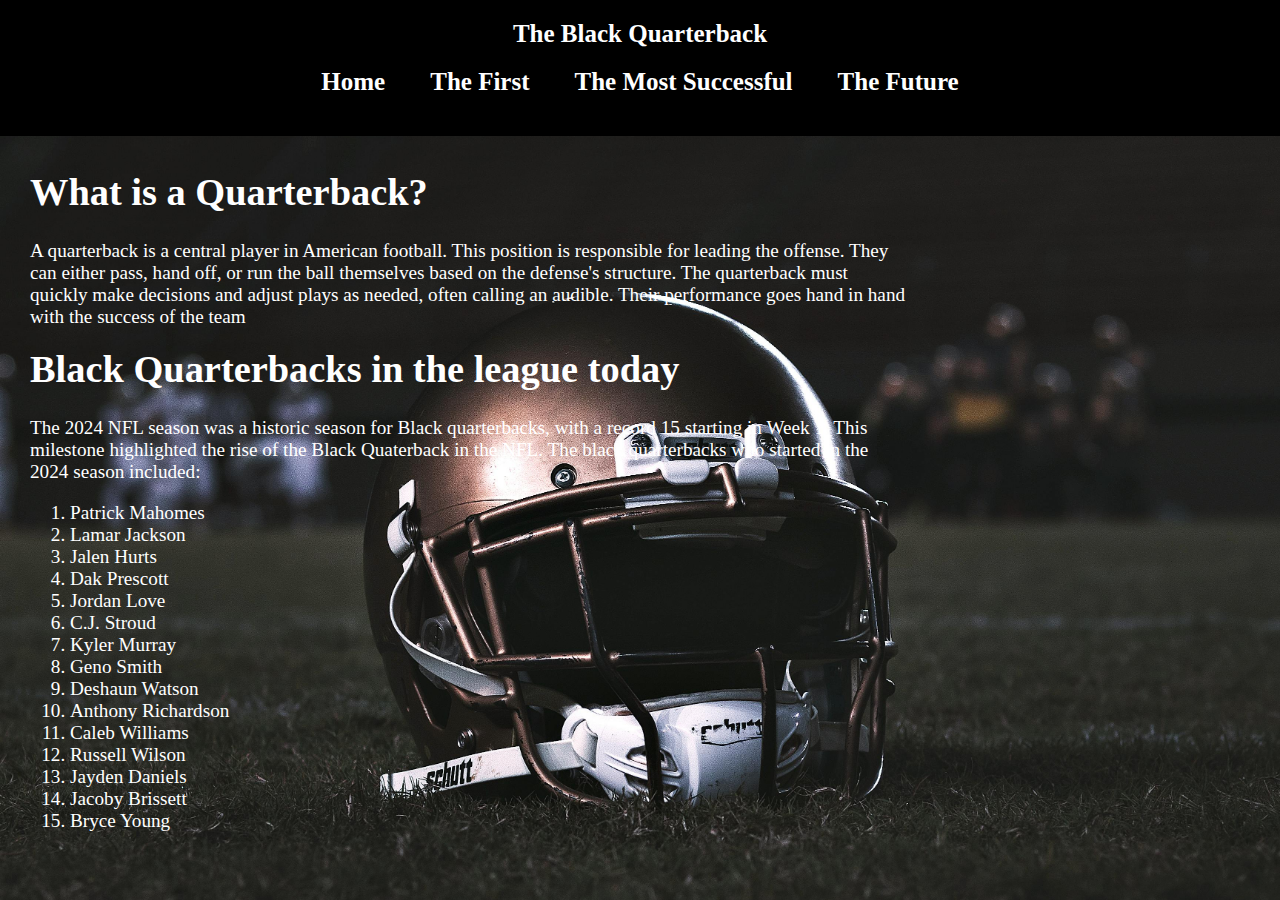
<file: index.html>
<!DOCTYPE html>
<html lang="en">
<head>
    <meta charset="UTF-8">
    <meta name="viewport" content="width=device-width, initial-scale=1.0">
    <title>The Rise of the Black Quarterback | Home</title>
    <link rel="stylesheet" href="css/websitestyle.css">
</head>
<body>
    <div class="Titlebar">
        The Black Quarterback
    
        <nav class="Menu">
            <ul>
                <li><a href="index.html">Home</a></li>
                <li><a href="first.html">The First</a></li>
                <li><a href="successful.html">The Most Successful</a></li>
                <li><a href="future.html">The Future</a></li>
            </ul>
        </nav>
    </div>
        <main>
            <section class="introduction">
                <article>
                    <h1>What is a Quarterback?</h1>
                    <p>A quarterback is a central player in American football. This position is responsible for leading the offense. They can either pass, hand off, or run the ball themselves based on the defense's structure. The quarterback must quickly make decisions and adjust plays as needed, often calling an audible. Their performance goes hand in hand with the success of the team</p>
                    <h1>Black Quarterbacks in the league today</h1>
                    <p>The 2024 NFL season was a historic season for Black quarterbacks, with a record 15 starting in Week 1. This milestone highlighted the rise of the Black Quaterback in the NFL. The  black quarterbacks who started in the 2024 season included:
                    <ol>
                        <li>Patrick Mahomes</li>
                        <li>Lamar Jackson</li>
                        <li>Jalen Hurts</li>
                        <li>Dak Prescott</li>
                        <li>Jordan Love</li>
                        <li>C.J. Stroud</li>
                        <li>Kyler Murray</li>
                        <li>Geno Smith</li>
                        <li>Deshaun Watson</li>
                        <li>Anthony Richardson</li>
                        <li>Caleb Williams</li>
                        <li>Russell Wilson</li>
                        <li>Jayden Daniels</li>
                        <li>Jacoby Brissett</li>
                        <li>Bryce Young</li>
                    </ol></p>
                </article>   
            </section>
        </main>
</body>
</html>
</file>
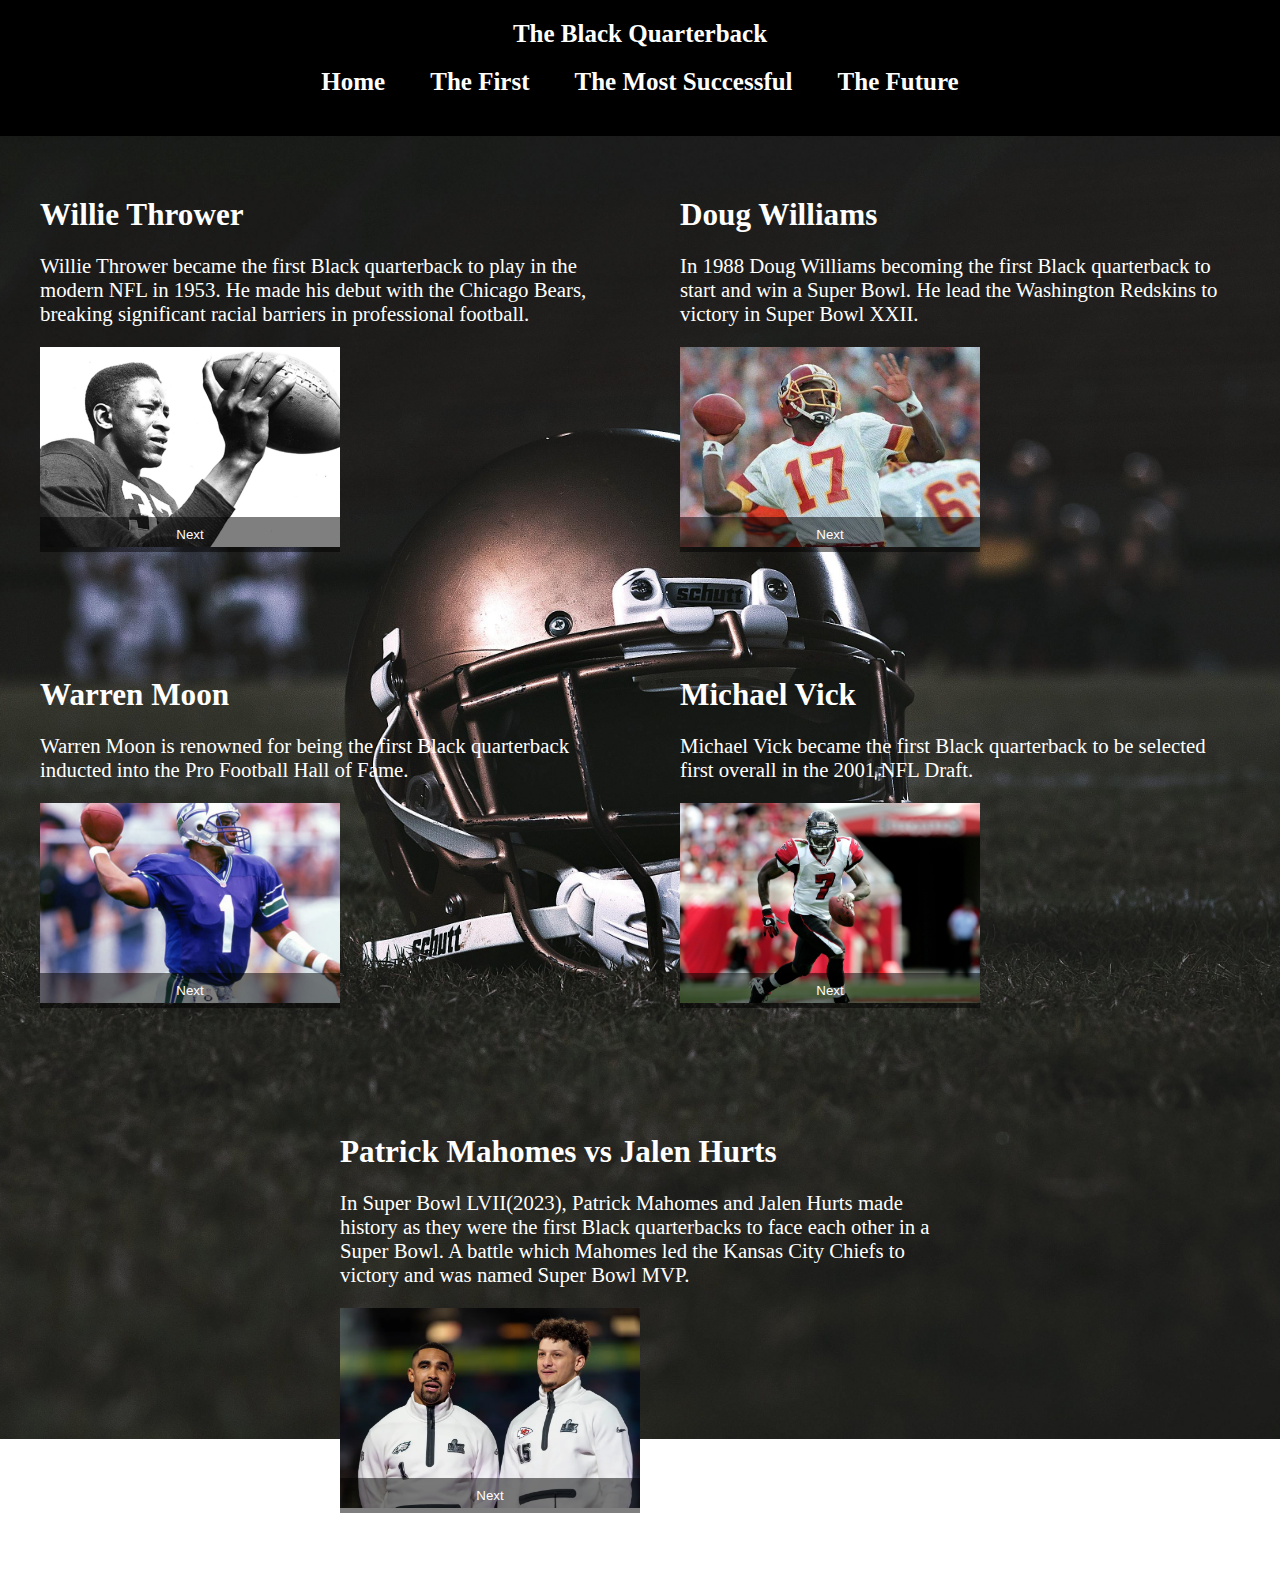
<file: first.html>
<!DOCTYPE html>
<html lang="en">
<head>
    <meta charset="UTF-8">
    <meta name="viewport" content="width=device-width, initial-scale=1.0">
    <title>The First</title>
    <link rel="stylesheet" href="css/style3.css">
    
</head>
<body>
    <div class="Titlebar">
        The Black Quarterback
    
        <nav class="Menu">
            <ul>
                <li><a href="index.html">Home</a></li>
                <li><a href="first.html">The First</a></li>
                <li><a href="successful.html">The Most Successful</a></li>
                <li><a href="future.html">The Future</a></li>
            </ul>
        </nav>
    </div>
    
    <section class="player-row">
        <article class="player-info">
            <h1>Willie Thrower</h1>
            <p>Willie Thrower became the first Black quarterback to play in the modern NFL in 1953. He made his debut with the Chicago Bears, breaking significant racial barriers in professional football.</p>
            <aside>
                <div class="carousel" id="carousel-willie-thrower"></div>
            </aside>  
         </article>
         <article class="player-info">
            <h1>Doug Williams</h1>
            <p>In 1988 Doug Williams becoming the first Black quarterback to start and win a Super Bowl. He lead the Washington Redskins to victory in Super Bowl XXII.</p>
            <aside>
                <div class="carousel" id="carousel-doug-williams"></div>
            </aside> 
        </article>
    </section>
    <section class="player-row">
        <article class="player-info">
            <h1>Warren Moon</h1>
            <p>Warren Moon is renowned for being the first Black quarterback inducted into the Pro Football Hall of Fame.</p>
            <aside>
                <div class="carousel" id="carousel-warren-moon"></div>
            </aside>
         </article>
         <article class="player-info">
            <h1>Michael Vick</h1>
            <p>Michael Vick became the first Black quarterback to be selected first overall in the 2001 NFL Draft.</p>
            <aside>
                <div class="carousel" id="carousel-michael-vick"></div>
            </aside>              
        </article>
    </section>
    <section class="player-row">
        <article class="player-info">
            <h1>Patrick Mahomes vs Jalen Hurts</h1>
            <p>In Super Bowl LVII(2023), Patrick Mahomes and Jalen Hurts made history as they were the first Black quarterbacks to face each other in a Super Bowl. A battle which Mahomes led the Kansas City Chiefs to victory and was named Super Bowl MVP.</p>
            <aside>
                <div class="carousel" id="carousel-patrick-mahomes-vs-jalen-hurts"></div>
            </aside>
              
         </article>
    </section>
    <script src="js/carousel.js"></script>
</body>
</html>
</file>
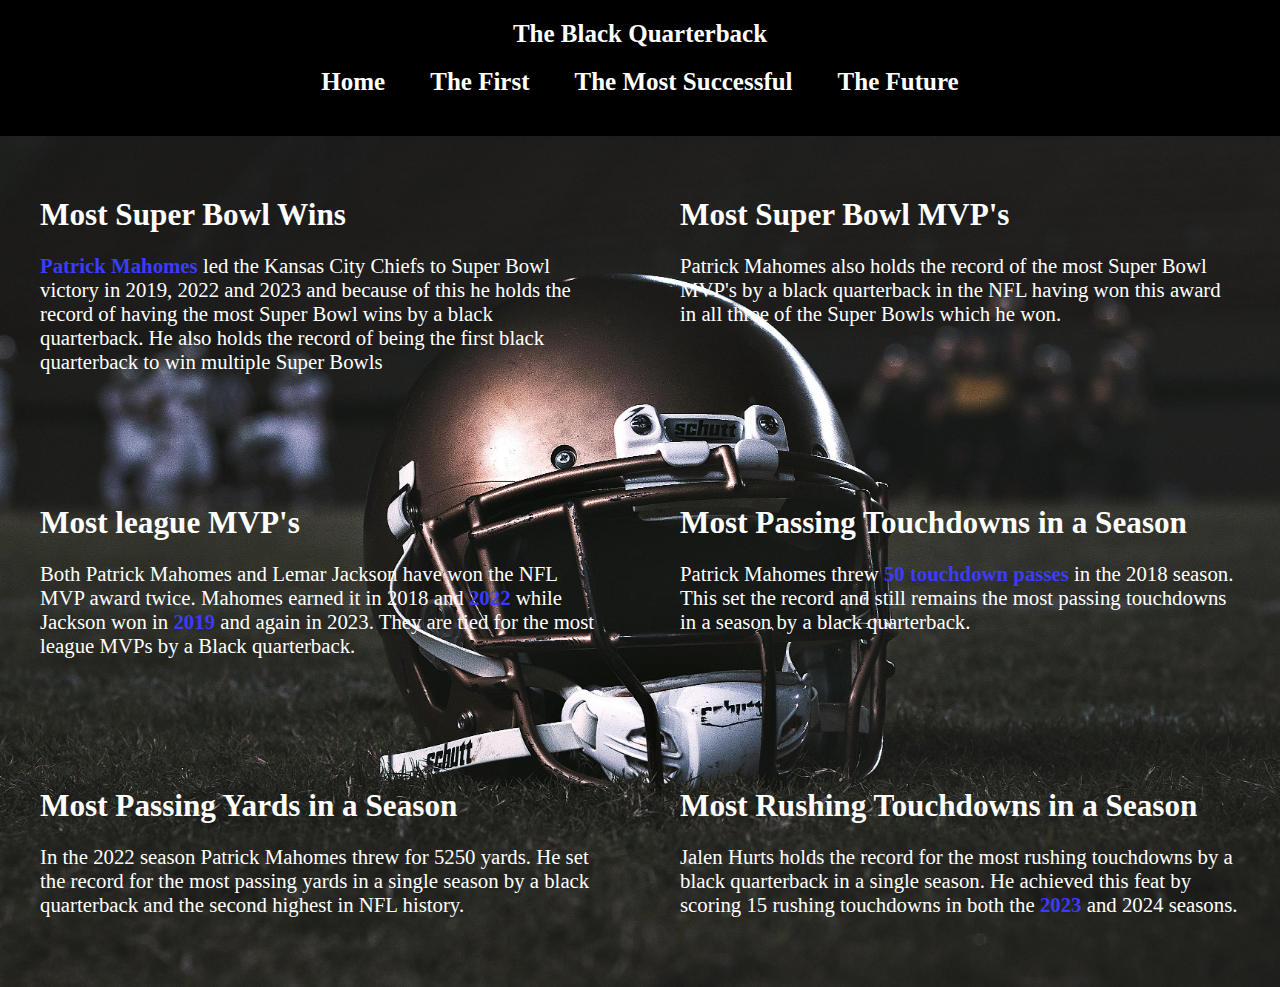
<file: successful.html>
<!DOCTYPE html>
<html lang="en">
<head>
    <meta charset="UTF-8">
    <meta name="viewport" content="width=device-width, initial-scale=1.0">
    <title>The Most Successful</title>
    <link rel="stylesheet" href="css/style2.css">
</head>
<body>
    <div class="Titlebar">
        The Black Quarterback
    
        <nav class="Menu">
            <ul>
                <li><a href="index.html">Home</a></li>
                <li><a href="first.html">The First</a></li>
                <li><a href="successful.html">The Most Successful</a></li>
                <li><a href="future.html">The Future</a></li>
            </ul>
        </nav>
    </div>

    <section class="playerRow">
        <article class="player-info">
            <h1>Most Super Bowl Wins</h1>
            <p><a href="https://www.youtube.com/watch?v=ZxA_VQ0rWTs" target="_blank" class="youtubeLink">Patrick Mahomes</a> led the Kansas City Chiefs to Super Bowl victory in 2019, 2022 and 2023 and because of this he holds the record of having the most Super Bowl wins by a black quarterback. He also holds the record of being the first black quarterback to win multiple Super Bowls </p>  
         </article>
         <article class="player-info">
            <h1>Most Super Bowl MVP's</h1>
            <p>Patrick Mahomes also holds the record of the most Super Bowl MVP's by a black quarterback in the NFL having won this award in all three of the Super Bowls which he won.</p> 
        </article>
    </section>
    <section class="playerRow">
        <article class="player-info">
            <h1>Most league MVP's</h1>
            <p>Both Patrick Mahomes and Lemar Jackson have won the NFL MVP award twice. Mahomes earned it in 2018 and <a href="https://www.youtube.com/watch?v=aqHlBFDXg_Q&t=13s" target="_blank" class="youtubeLink">2022</a> while Jackson won in <a href="https://www.youtube.com/watch?v=lyVJ3KXjJ_Y" target="_blank" class="youtubeLink">2019</a> and again in  2023. They are tied for the most league MVPs by a Black quarterback.</p>
         </article>
         <article class="player-info">
            <h1>Most Passing Touchdowns in a Season</h1>
            <p>Patrick Mahomes threw <a href="https://www.youtube.com/watch?v=x6tiK8xGLMM" target="_blank" class="youtubeLink"> 50 touchdown passes</a> in the 2018 season. This set the record and still remains the most passing touchdowns in a season by a black quarterback.</p> 
        </article>
    </section>
    <section class="playerRow">
        <article class="player-info">
            <h1>Most Passing Yards in a Season</h1>
            <p>In the 2022 season Patrick Mahomes threw for 5250 yards. He set the record for the most passing yards in a single season by a black quarterback and the second highest in NFL history.</p>             
        </article>
        <article class="player-info">
            <h1>Most Rushing Touchdowns in a Season</h1>
            <p>Jalen Hurts holds the record for the most rushing touchdowns by a black quarterback in a single season. He achieved this feat by scoring 15 rushing touchdowns in both the <a href="https://www.tiktok.com/@araw_nfl/video/7338500484761767211" target="_blank" class="youtubeLink">2023</a> and 2024 seasons.</p>            
        </article>
    </section>
</body>
</html>
</file>
<file: css/websitestyle.css>
body {
    background-image: url(../img/helmet.jpg);
    background-repeat: no-repeat;
    background-size: 150%;
    background-position: center 10%;
    color: black;
    margin: 0px;
    font-family: 'Times New Roman', Times, serif;
}

.Titlebar {
    text-align: center;
    font-size: 25px;
    font-weight: bold;
    padding: 20px;
    background-color: black;
    color: white;
    backdrop-filter: blur(95px);
}

nav.Menu {
    background-color: black;
    padding: 10px 0;
}

nav.Menu ul {
    list-style-type: none;
    padding: 0;
    margin: 0;
    display: flex;
    justify-content: center;
    align-items: center;
    gap: 5px;
}

nav.Menu li {
    margin: 0;
}

nav.Menu a {
    text-decoration: none;
    color: white;
    font-weight: bold;
    padding: 10px 20px;
    display: inline-block;
}

.Menu a:hover {
    transition: opacity 0.3s ease-in-out;
    opacity: 0.6;
}

.introduction {
    color: white;
}

.introduction article {
    width: 880px;
    font-size: 1.2em;
    padding: 30px;
}

.introduction article h1 {
    font-size: 2em;
    font-weight: bold;
    margin-top: 4px;
}
</file>
<file: css/style3.css>
body {
    background-image: url(../img/helmet.jpg);
    background-repeat: no-repeat;
    background-size: 160%;
    background-position: center 35%;
    color: white;
    margin: 0px;
    font-family: 'Times New Roman', Times, serif;
}

.Titlebar {
    text-align: center;
    font-size: 25px;
    font-weight: bold;
    padding: 20px;
    background-color: black;
    margin: 0px;
}

nav.Menu {
    background-color: black;
    padding: 10px 0;
}

nav.Menu ul {
    list-style-type: none;
    padding: 0;
    margin: 0;
    display: flex;
    justify-content: center;
    align-items: center;
    gap: 5px;
}

nav.Menu li {
    margin: 0;
}

nav.Menu a {
    text-decoration: none;
    color: white;
    font-weight: bold;
    padding: 10px 20px;
    display: inline-block;
}

.Menu a:hover {
    transition: opacity 0.3s ease-in-out;
    opacity: 0.6;
}

.player-row {
    margin-bottom: 30px;
    display: flex;
    justify-content: center;
}

.player-row h1 {
    font-size: 1.5em;
    font-weight: bold;
}

.player-row article {
    display: block;
    width: 600px;
    border-radius: 6px;
    margin: 15px;
    padding: 25px;
    font-size: 1.3em;
}

.player-info {}

.carousel {
    position: relative;
    width: 300px;
    height: 200px;
}

.carousel img {
    width: 100%;
    height: 100%;
    object-fit: cover;
}

.carousel button {
    position: absolute;
    top: 85%;
    background-color: rgba(0, 0, 0, 0.5);
    color: white;
    border: none;
    padding: 10px;
}

.carousel button:hover {
    background-color: rgba(0, 0, 0, 0.7);
    transition: opacity 0.1s;
    opacity: 1;
}

.carousel button:first-of-type {
    left: 0;
}

.carousel button:last-of-type {
    right: 0;
}
</file>
<file: css/style2.css>
body {
  background-image: url(../img/helmet.jpg);
  background-repeat: no-repeat;
  background-size: 150%;
  background-position: center 20%;
  color: white;
  margin: 0px;
  font-family: 'Times New Roman', Times, serif;
}

.Titlebar {
  text-align: center;
  font-size: 25px;
  font-weight: bold;
  padding: 20px;
  background-color: black;
  margin: 0px;
}

nav.Menu {
  background-color: black;
  padding: 10px 0;
}

nav.Menu ul {
  list-style-type: none;
  padding: 0;
  margin: 0;
  display: flex;
  justify-content: center;
  align-items: center;
  gap: 5px;
}

nav.Menu li {
  margin: 0;
}

nav.Menu a {
  text-decoration: none;
  color: white;
  font-weight: bold;
  padding: 10px 20px;
  display: inline-block;
}

.Menu a:hover {
  transition: opacity 0.3s ease-in-out;
  opacity: 0.6;
}

.playerRow {
  margin-bottom: 30px;
  display: flex;
  justify-content: center;
}

.playerRow h1 {
  font-size: 1.5em;
  font-weight: bold;
}

.playerRow article {
  display: block;
  width: 600px;
  border-radius: 6px;
  margin: 15px;
  padding: 25px;
  font-size: 1.3em;
}

.player-info p {
  margin-bottom: auto;
  margin-top: 0px;
}

.youtubeLink {
  color: rgb(59, 59, 255);
  text-decoration: none;
  font-weight: bold;
  transition: color 0.3s ease, text-decoration 0.3s ease;
}

.youtubeLink:hover {
  color: red;
  text-decoration: underline;
}

.successImages {
  display: flex;
  justify-content: center;
  align-items: center;
}

.successImages img {
  width: 100%;
  max-width: 200px;
  height: auto;
  transition: transform 0.3s ease;
}

h2 {
  text-align: center;
  font-size: 30px;
  margin-top: 30px;
  margin-bottom: 30px;
}

.galleryContainer {
  display: grid;
  grid-template-columns: repeat(3, 1fr);
  gap: 40px;
  margin: 40px;
}

.gallery-item {
  text-align: center;
}

.gallery-item img {
  width: 100%;
  height: 250px;
  object-fit: cover;
  border-radius: 10px;
  transition: transform 0.3s ease;
}

.gallery-item img:hover {
  transform: scale(1.2);
}

.gallery-item p {
  margin-top: 18px;
  font-weight: bold;
  font-size: 18px;
  color: white;
  background-color: rgb(36, 36, 36);
  backdrop-filter: blur(95px);
}
</file>
